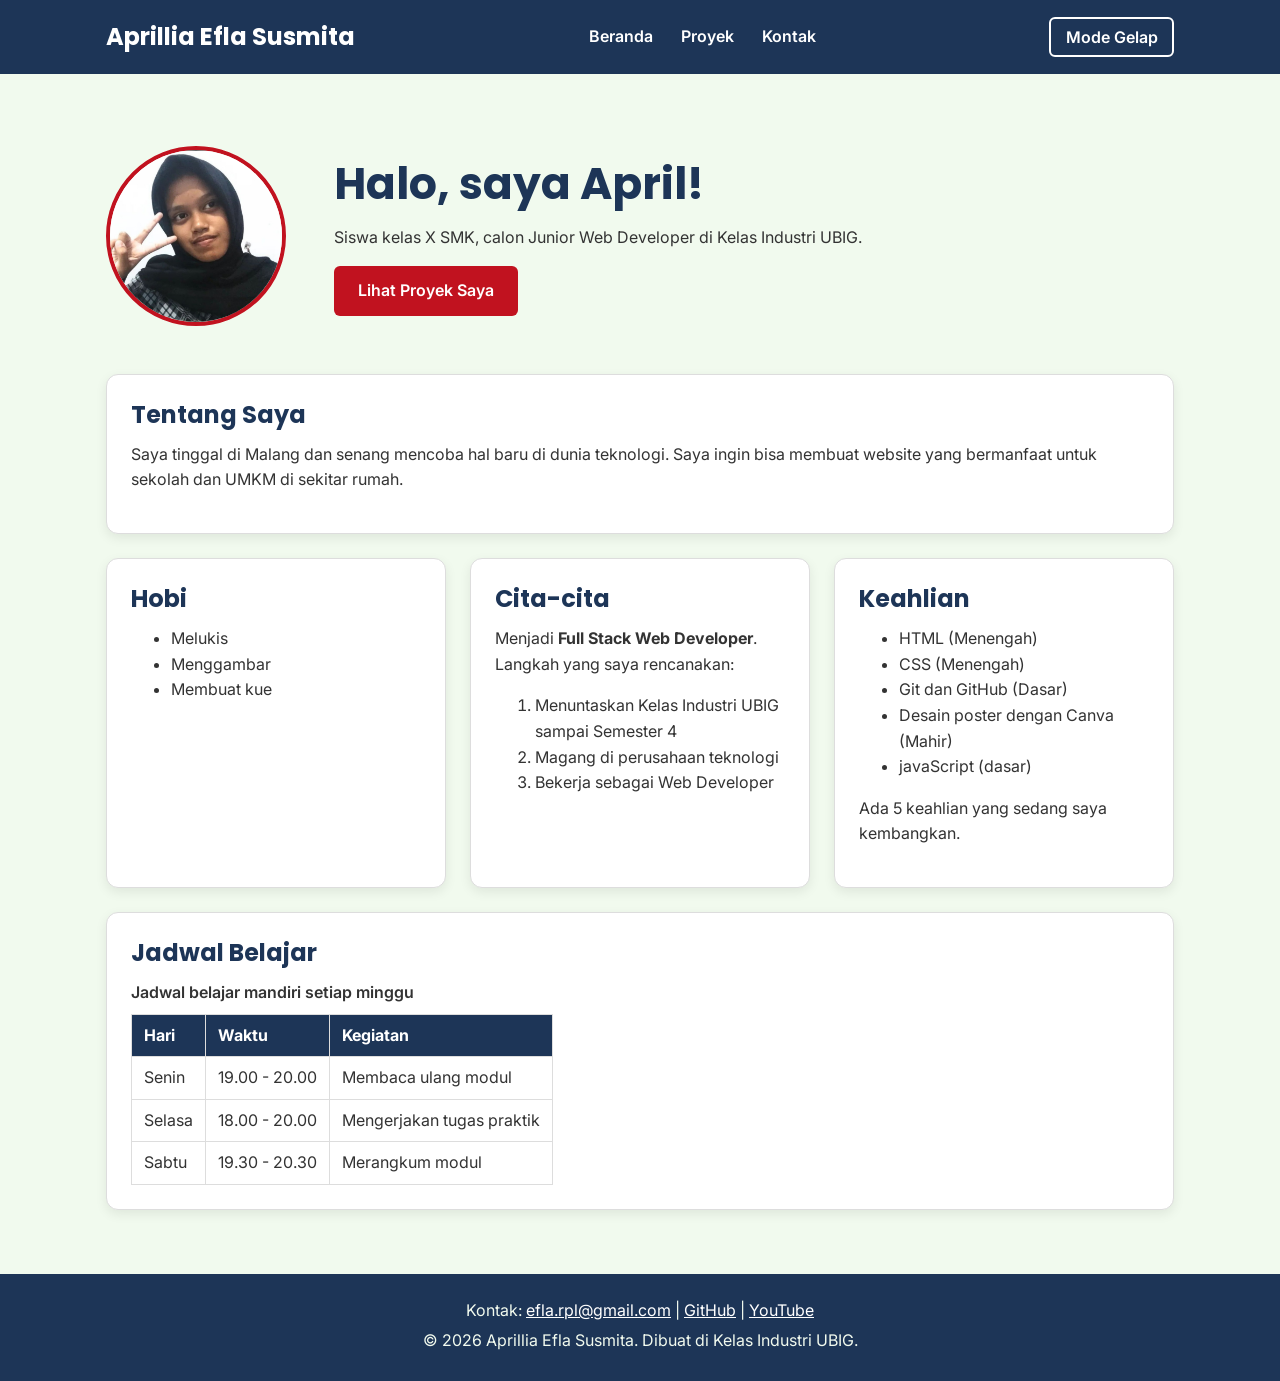
<file: index.html>
<!DOCTYPE html>
<html lang="id">
<head>
  <meta charset="UTF-8">
  <meta name="viewport" content="width=device-width, initial-scale=1.0">

  <!-- index.html-->
   <meta name="description" content="Portofolio Aprillia Efla Susmita, siswa SMK calon Junior Web Developer di Kelas Industri UBIG.">

  <title>Aprillia Efla Susmita | Beranda</title>
  <link rel="preconnect" href="https://fonts.googleapis.com">
  <link rel="preconnect" href="https://fonts.gstatic.com" crossorigin>
  <link href="https://fonts.googleapis.com/css2?family=Inter:wght@400;600&family=Poppins:wght@600;700&display=swap" rel="stylesheet">
  <link rel="stylesheet" href="css/style.css">
  <script src="js/main.js" defer></script>  
</head>
<body>
  <header>
    <div class="container navbar">
      <h1>Aprillia Efla Susmita</h1>
      <nav class="menu-laptop">
        <ul>
          <li><a href="index.html">Beranda</a></li>
          <li><a href="proyek.html">Proyek</a></li>
          <li><a href="kontak.html">Kontak</a></li>
        </ul>
      </nav>

      <button type="button" id="tombol-tema" class="tombol-tema">Mode Gelap</button>
      <!-- Tantangan: menu ponsel yang bisa dibuka-tutup -->
      <details class="menu-ponsel">
        <summary>Menu</summary>
        <nav>
          <ul>
            <li><a href="index.html">Beranda</a></li>
            <li><a href="proyek.html">Proyek</a></li>
            <li><a href="kontak.html">Kontak</a></li>
        
          </ul>
        </nav>
      </details>
    </div>
  </header>

  <main>
    <div class="container">
      <section class="hero">
        <img src="img/image.png" alt="Foto profil Aprillia Efla Susmita" width="180" height="180">
        <div>
          <h2>Halo, saya April!</h2>
          <p>Siswa kelas X SMK, calon Junior Web Developer di Kelas Industri UBIG.</p>
          <a href="proyek.html" class="tombol">Lihat Proyek Saya</a>
        </div>
      </section>

      <section class="kartu">
        <h2>Tentang Saya</h2>
        <p>Saya tinggal di Malang dan senang mencoba hal baru di dunia teknologi. Saya ingin bisa membuat website yang bermanfaat untuk sekolah dan UMKM di sekitar rumah.</p>
      </section>

      <div class="daftar-kartu">
        <section class="kartu">
          <h2>Hobi</h2>
          <ul>
            <li>Melukis</li>
            <li>Menggambar</li>
            <li>Membuat kue</li>
          </ul>
        </section>

        <section class="kartu">
          <h2>Cita-cita</h2>
          <p>Menjadi <strong>Full Stack Web Developer</strong>. Langkah yang saya rencanakan:</p>
          <ol>
            <li>Menuntaskan Kelas Industri UBIG sampai Semester 4</li>
            <li>Magang di perusahaan teknologi</li>
            <li>Bekerja sebagai Web Developer</li>
          </ol>
        </section>

        <section class="kartu">
          <h2>Keahlian</h2>
          <ul id="daftar-skill"></ul>
          <p id="jumlah-skill">
        </section>
      </div>

      <section class="kartu">
        <h2>Jadwal Belajar</h2>
        <table>
          <caption>Jadwal belajar mandiri setiap minggu</caption>
          <thead>
            <tr>
              <th>Hari</th>
              <th>Waktu</th>
              <th>Kegiatan</th>
            </tr>
          </thead>
          <tbody>
            <tr>
              <td>Senin</td>
              <td>19.00 - 20.00</td>
              <td>Membaca ulang modul</td>
            </tr>
            <tr>
              <td>Selasa</td>
              <td>18.00 - 20.00</td>
              <td>Mengerjakan tugas praktik</td>
            </tr>
            <tr>
              <td>Sabtu</td>
              <td>19.30 - 20.30</td>
              <td>Merangkum modul</td>
            </tr>
          </tbody>
        </table>
      </section>
    </div>
  </main>

  <footer>
    <p>Kontak: <a href="mailto:efla.rpl@gmail.com">efla.rpl@gmail.com</a> |
      <a href="https://github.com/aprilliaefla" target="_blank">GitHub</a> |
      <a href="https://www.youtube.com/@Efla_RPL" target="_blank">YouTube</a></p>
    <p>&copy; 2026 Aprillia Efla Susmita. Dibuat di Kelas Industri UBIG.</p>
  </footer>
</body>
</html>
</file>
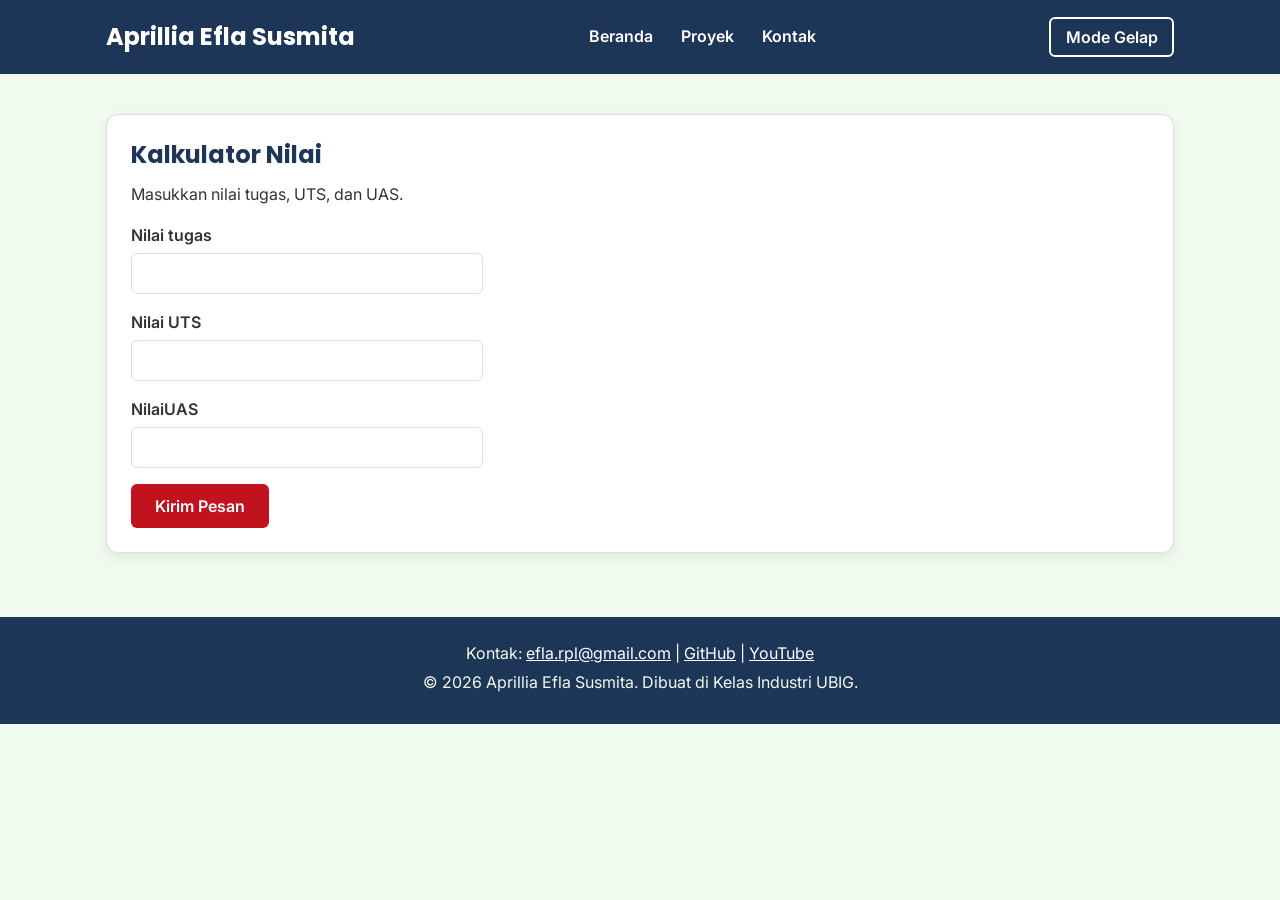
<file: Kalkulator.html>
<!DOCTYPE html>
<html lang="id">
<head>
  <meta charset="UTF-8">
  <meta name="viewport" content="width=device-width, initial-scale=1.0">
  <title>Aprillia efla Susmita | Kontak</title>
  <link rel="preconnect" href="https://fonts.googleapis.com">
  <link rel="preconnect" href="https://fonts.gstatic.com" crossorigin>
  <link href="https://fonts.googleapis.com/css2?family=Inter:wght@400;600&family=Poppins:wght@600;700&display=swap" rel="stylesheet">
  <link rel="stylesheet" href="css/style.css">
  <script src="js/main.js" defer></script>
</head>
<body>
  <header>
    <div class="container navbar">
      <h1>Aprillia Efla Susmita</h1>
      <nav class="menu-laptop">
        <ul>
          <li><a href="index.html">Beranda</a></li>
          <li><a href="proyek.html">Proyek</a></li>
          <li><a href="kontak.html">Kontak</a></li>
        </ul>
      </nav>
      <button type="button" id="tombol-tema" class="tombol-tema">Mode Gelap</button>
      <!-- Tantangan: menu ponsel yang bisa dibuka-tutup -->
      <details class="menu-ponsel">
        <summary>Menu</summary>
        <nav>
          <ul>
            <li><a href="index.html">Beranda</a></li>
            <li><a href="proyek.html">Proyek</a></li>
            <li><a href="kontak.html">Kontak</a></li>
          
          </ul>
        </nav>
      </details>
    </div>
  </header>

  <main>
    <div class="container">
      <section class="kartu">
        <h2>Kalkulator Nilai</h2>
        <p>Masukkan nilai tugas, UTS, dan UAS.</p>

        <form>
          <p>
            <label for="nama">Nilai tugas</label><br>
            <input type="number" id="nilaitugas" name="nilaitugas"  required>
          </p>
          <p>
            <label for="email">Nilai UTS</label><br>
            <input type="number" id="nilaiUTS" name="nilaiUTS" required>
          </p>
          <p>
            <label for="hp">NilaiUAS</label><br>
            <input type="number" id="nilaiUAS" name="nilaiUAS"  required>
          </p>
          

          <button type="submit">Kirim Pesan</button>
        </form>
      </section>
    </div>
  </main>

  <footer>
    <p>Kontak: <a href="mailto:efla.rpl@gmail.com">efla.rpl@gmail.com</a> |
      <a href="https://github.com/aprilliaefla" target="_blank">GitHub</a> |
      <a href="https://www.youtube.com/@Efla_RPL" target="_blank">YouTube</a></p>
    <p>&copy; 2026 Aprillia Efla Susmita. Dibuat di Kelas Industri UBIG.</p>
  </footer>
</body>
</html>
</file>
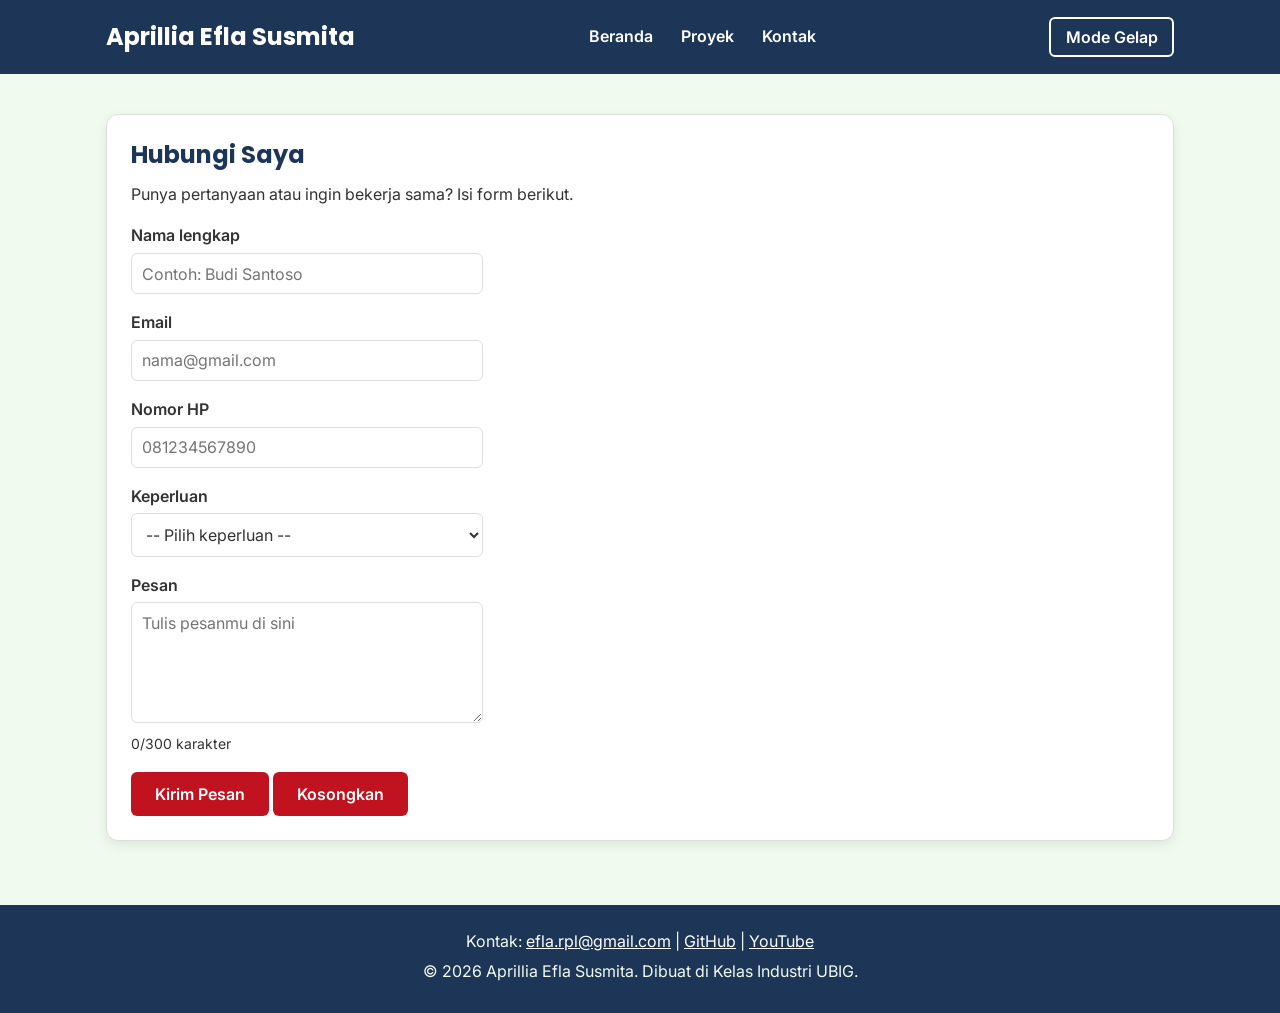
<file: kontak.html>
<!DOCTYPE html>
<html lang="id">
<head>
  <meta charset="UTF-8">
  <meta name="viewport" content="width=device-width, initial-scale=1.0">

  <!-- kontak.html -->
   <meta name="description" content="Hubungi Aprillia Efla Susmita melalui form kontak, email, atau GitHub.">

   <title>Aprillia efla Susmita | Kontak</title>
  <link rel="preconnect" href="https://fonts.googleapis.com">
  <link rel="preconnect" href="https://fonts.gstatic.com" crossorigin>
  <link href="https://fonts.googleapis.com/css2?family=Inter:wght@400;600&family=Poppins:wght@600;700&display=swap" rel="stylesheet">
  <link rel="stylesheet" href="css/style.css">
  <script src="js/main.js" defer></script>
</head>
<body>
  <header>
    <div class="container navbar">
      <h1>Aprillia Efla Susmita</h1>
      <nav class="menu-laptop">
        <ul>
          <li><a href="index.html">Beranda</a></li>
          <li><a href="proyek.html">Proyek</a></li>
          <li><a href="kontak.html">Kontak</a></li>
        </ul>
      </nav>
      <button type="button" id="tombol-tema" class="tombol-tema">Mode Gelap</button>
      <!-- Tantangan: menu ponsel yang bisa dibuka-tutup -->
      <details class="menu-ponsel">
        <summary>Menu</summary>
        <nav>
          <ul>
            <li><a href="index.html">Beranda</a></li>
            <li><a href="proyek.html">Proyek</a></li>
            <li><a href="kontak.html">Kontak</a></li>
          </ul>
        </nav>
      </details>
    </div>
  </header>

  <main>
    <div class="container">
      <section class="kartu">
        <h2>Hubungi Saya</h2>
        <p>Punya pertanyaan atau ingin bekerja sama? Isi form berikut.</p>

        <form>
          <p>
            <label for="nama">Nama lengkap</label><br>
            <input type="text" id="nama" name="nama" placeholder="Contoh: Budi Santoso" required>
          </p>
          <p>
            <label for="email">Email</label><br>
            <input type="email" id="email" name="email" placeholder="nama@gmail.com" required>
          </p>
          <p>
            <label for="hp">Nomor HP</label><br>
            <input type="tel" id="hp" name="hp" placeholder="081234567890" required>
          </p>
          <p>
            <label for="keperluan">Keperluan</label><br>
            <select id="keperluan" name="keperluan" required>
              <option value="">-- Pilih keperluan --</option>
              <option value="bertanya">Bertanya</option>
              <option value="kerja-sama">Kerja sama proyek</option>
              <option value="lainnya">Lainnya</option>
            </select>
          </p>
          <p>
            <label for="pesan">Pesan</label><br>
           <textarea id="pesan" name="pesan" rows="5" cols="40" maxlength="300"
            placeholder="Tulis pesanmu di sini" required></textarea><br>
            <span id="hitung-karakter" class="keterangan">0/300 karakter</span>
            
            
            
          </p>
      
             <button type="submit">Kirim Pesan</button> 
              <button type="button" id="tombol-kosongkan" class="tombol-kosongkan">Kosongkan</button>

        </form>
      </section>
    </div>
  </main>

  <footer>
    <p>Kontak: <a href="mailto:efla.rpl@gmail.com">efla.rpl@gmail.com</a> |
      <a href="https://github.com/aprilliaefla" target="_blank">GitHub</a> |
      <a href="https://www.youtube.com/@Efla_RPL" target="_blank">YouTube</a></p>
    <p>&copy; 2026 Aprillia Efla Susmita. Dibuat di Kelas Industri UBIG.</p>
  </footer>
</body>
</html>
</file>
<file: css/style.css>
/* Gaya portofolio Andi Pratama
   Palet: #1D3557 (utama), #E63946 (aksen), #F1FAEE (latar)
   Huruf: Poppins (judul), Inter (isi)
   Tata letak: mobile first, titik ubah 768px (tablet) dan 1024px (laptop) */

/* 1. Reset */
* {
  box-sizing: border-box;
  margin: 0;
}
:root{
  --warna-utama: #1d3557;
  --warna-judul: #1D3557;
  --warna-aksen: #C1121f;
  --warna-tautan: #C1121f;
  --warna-latar: #F1FAEE;
  --warna-teks: #333333;
  --warna-kartu: #FFFFFF;
  --warna-garis: #DDDDDD;
}
img {
  max-width: 100%;
  height: auto;
}

/* 2. Dasar halaman: warna dan huruf */
body {
  font-family: "Inter", Arial, sans-serif;
  font-size: 1rem;
  line-height: 1.6;
  color: var(--warna-teks);
  background-color: var(--warna-latar);
}

h1, h2, h3 {
  font-family: "Poppins", Arial, sans-serif;
  color: var(--warna-judul);
  line-height: 1.3;
}

h2 {
  margin-bottom: 0.75rem;
}

p, ul, ol {
  margin-bottom: 1rem;
}

a {
  color: var(--warna-utama);
}

.tautan {
  color: var(--warna-tautan);
}

/* 3. Wadah, header, dan menu */
.container {
  max-width: 1100px;
  margin: 0 auto;
  padding: 0 1rem;
}

header {
  background-color: var(--warna-utama);
  color: #FFFFFF;
  padding: 1rem 0;
}

header h1 {
  color: #FFFFFF;
  font-size: 1.5rem;
}

.navbar {
  display: flex;
  flex-wrap: wrap;
  justify-content: space-between;
  align-items: center;
  gap: 0.5rem;
}

nav ul {
  display: flex;
  gap: 0.25rem;
  padding: 0;
  margin: 0;
  list-style: none;
}

nav a {
  display: inline-block;
  padding: 0.5rem 0.75rem;
  border-radius: 6px;
  color: #FFFFFF;
  font-weight: 600;
  text-decoration: none;
}

/* Tantangan: menu ponsel buka-tutup dengan details */
.menu-laptop {
  display: none;
}

.menu-ponsel summary {
  padding: 0.5rem 0.75rem;
  border: 1px solid #FFFFFF;
  border-radius: 6px;
  font-weight: 600;
  cursor: pointer;
}

.menu-ponsel ul {
  flex-direction: column;
  margin-top: 0.5rem;
}

/* 4. Isi utama, hero, dan kartu */
main {
  padding: 1.5rem 0;
}

.hero {
  display: flex;
  flex-direction: column;
  align-items: center;
  gap: 1.5rem;
  padding: 1rem 0 2rem;
  text-align: center;
}

.hero img {
  border: 4px solid var(--warna-aksen);
  border-radius: 50%;
}

.hero h2 {
  font-size: 2rem;
}

.tombol {
  display: inline-block;
  padding: 0.75rem 1.5rem;
  border-radius: 6px;
  background-color: var(--warna-aksen);
  color: #FFFFFF;
  font-weight: 600;
  text-decoration: none;
}

.kartu {
  background-color: var(--warna-kartu);
  padding: 1rem;
  margin-bottom: 1.5rem;
  border: 1px solid var(--warna-garis);
  border-radius: 12px;
  box-shadow: 0 4px 12px rgba(0, 0, 0, 0.08);
}

.daftar-kartu {
  display: flex;
  flex-wrap: wrap;
  gap: 1.5rem;
  margin-bottom: 1.5rem;
}

#daftar-proyek {
  min-height: 30rem;
  min-height: auto;
}

.daftar-kartu .kartu {
  flex: 1 1 280px;
  margin-bottom: 0;
}

article img {
  border-radius: 8px;
  border: 1px solid var(--warna-garis);
}

.blok {
background-color: #FFFFFF;
width: 100%;
padding: 10px 0px;
padding-block: #FFFFFF;
border-radius: 1%;
}

/* 5. Tabel */
table {
  border-collapse: collapse;
}

caption {
  font-weight: 600;
  text-align: left;
  margin-bottom: 0.5rem;
}

th, td {
  border: 1px solid var(--warna-garis);
  padding: 0.5rem 0.75rem;
  text-align: left;
}

th {
  background-color: var(--warna-utama);
  color: #FFFFFF;
}

/* 6. Form */
label {
  font-weight: 600;
}

input, select, textarea {
  width: 100%;
  max-width: 22rem;
  padding: 0.6rem;
  margin-top: 0.25rem;
  border: 1px solid var(--warna-garis);
  border-radius: 6px;
  font-family: inherit;
  font-size: 1rem;
  background-color: var(--warna-kartu);
  color: var(--warna-teks);
}

button {
  padding: 0.75rem 1.5rem;
  border: none;
  border-radius: 6px;
  background-color: var(--warna-aksen);
  color: #FFFFFF;
  font-family: inherit;
  font-size: 1rem;
  font-weight: 600;
  cursor: pointer;
}

button .tombol-kedua {
 color:  var(--warna-utama);
}

/* 7. Footer */
footer {
  background-color: var(--warna-utama);
  color: #F1FAEE;
  text-align: center;
  padding: 1.5rem;
}

footer p {
  margin-bottom: 0.25rem;
}

footer a {
  color: #FFFFFF;
}

/* 8. Tablet: lebar layar 768px ke atas */
@media (min-width: 768px) {
  .menu-laptop {
    display: block;
  }

  .menu-ponsel {
    display: none;
  }

  .hero {
    flex-direction: row;
    padding: 2rem 0 3rem;
    text-align: left;
  }

  .kartu {
    padding: 1.5rem;
  }
}

/* 9. Laptop: lebar layar 1024px ke atas */
@media (min-width: 1024px) {
  main {
    padding: 2.5rem 0;
  }

  .hero {
    gap: 3rem;
  }

  .hero h2 {
    font-size: 2.75rem;
  }
}

/* 10. Tombol tema,filter, dan label kategori */
.tombol-tema {
  padding: 0.5rem 0.9rem;
  border: 2px solid #FFFFFF;
  background-color: transparent;
  font-size: 0,9rem;
}

/* 11. Tema gelap: isi variabel diganti saat body memiliki class
gelap */
body.gelap {
 --warna-utama: #0B1526;
 --warna-judul: #A8DADC;
 --warna-tautan: #FF8A8A;
 --warna-latar: #121A24;
 --warna-teks: #E3E8EE;
 --warna-kartu: #1C2836;
 --warna-garis: #34465A;
}

.keterangan {
font-size: 0.875rem;
}

.filter {
  display: flex;
  flex-wrap: wrap;
  gap: 0.5rem;
  margin-bottom: 1rem;
}

.tombol-filter{
  padding: 0.5rem 1rem ;
  border: 2px solid var(--warna-garis);
  background-color: var(--warna-kartu);
  color: var(--warna-judul)
}

.label{
  display:inline-block;
  padding: 0.1rem 0.6rem;
  margin-bottom: 0.5rem;
  border-radius: 999px;
  background-color: var(--warna-latar);
  color:var(--warna-judul);
  font-size: 0.85rem;
  font-weight: 600;
}

.hampir-penuh{
  color:var(--warna-aksen);
}
.tombol-kedua {
  color: var(--warna-latar);
  flex-direction: row;
  
}

.dua-tombol {
  flex-direction: row;
}
</file>
